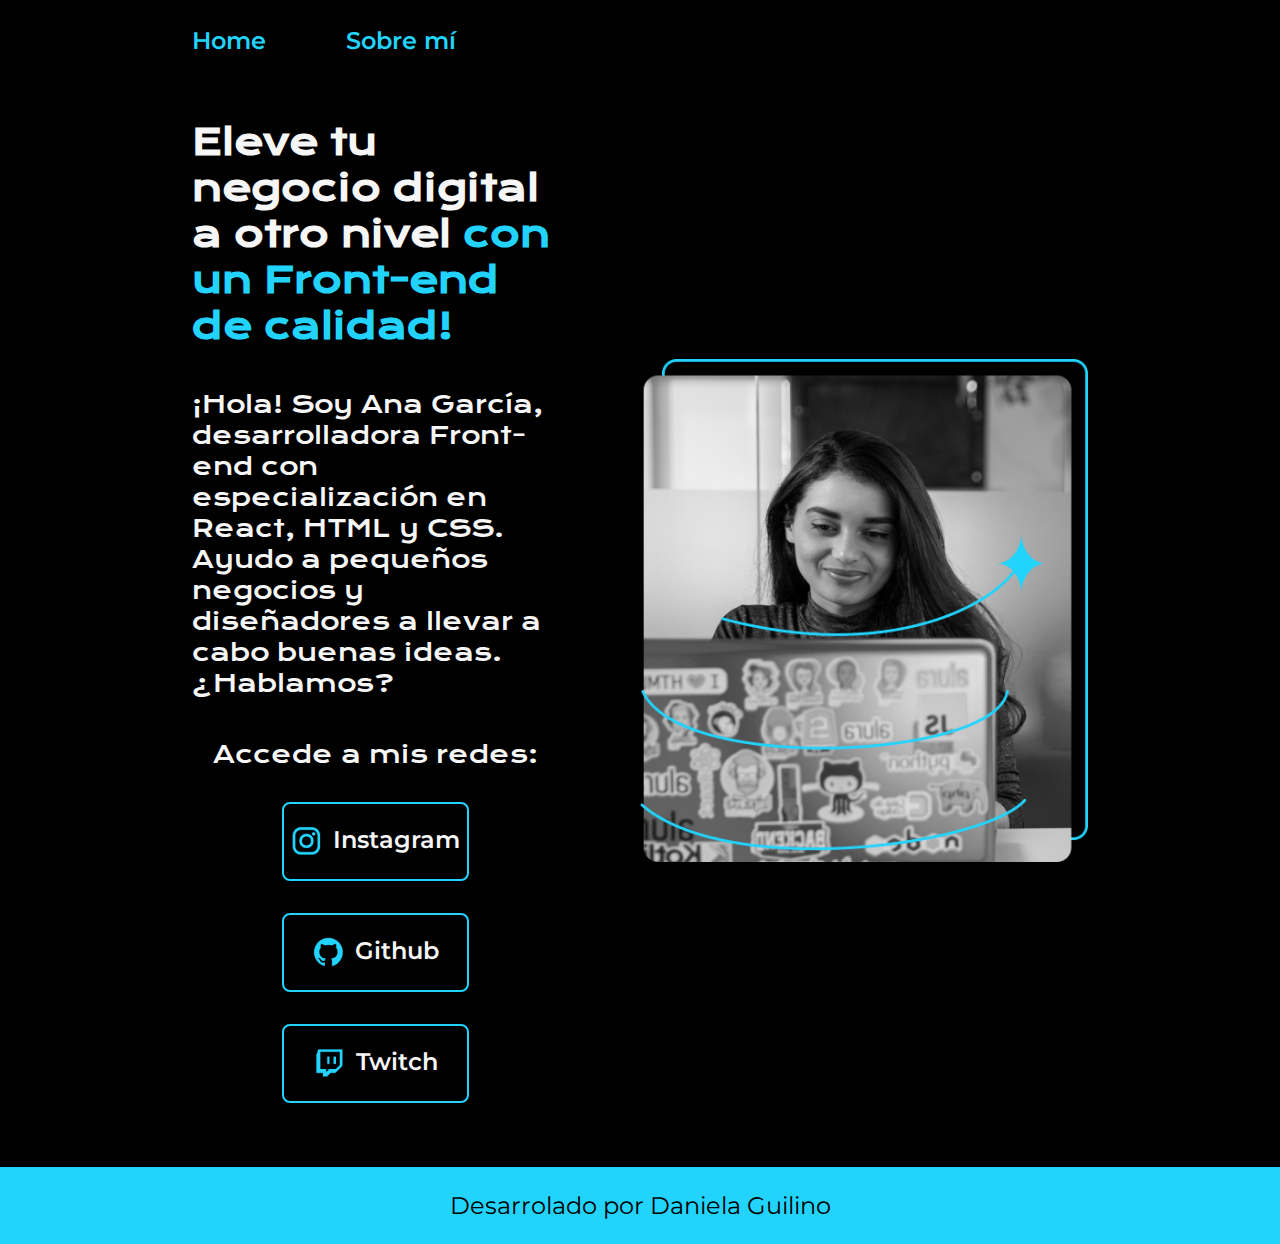
<file: index.html>
<!DOCTYPE html>
<html lang="es">
<head>
    <meta charset="UTF-8">
    <meta http-equiv="X-UA-Compatible" content="IE=edge">
    <meta name="viewport" content="width=device-width, initial-scale=1.0">
    <title>Portafolio</title>
    <link rel="stylesheet" href="./styles/style.css">
</head>
<body>
    <header class="header">
        <nav class="header__menu">
            <a class="header__menu__link" href="index.html">Home</a>
            <a class="header__menu__link" href="about.html">Sobre mí</a>
        </nav>
    </header>
    <main class="presentacion">
        <section class="presentacion__contenido">
            <h1 class="presentacion__contenido__titulo">
                Eleve tu negocio digital a otro nivel 
                <strong class="titulo-destaque">con un Front-end de calidad!

                </strong></h1>
                <p class="presentacion__contenido__texto">
                    ¡Hola! Soy Ana García, desarrolladora Front-end con especialización en React, 
                    HTML y CSS. Ayudo a pequeños negocios y diseñadores a llevar a cabo buenas ideas. 
                    ¿Hablamos?
                </p>
                <div class="presentacion__enlaces">
                    <h2 class="presentacion__enlances__subtitulo">Accede a mis redes: </h2>                    
                    <a class="presentacion__enlace__link" href="https://www.instagram.com/">
                        <img src="./assets/instagram.png">Instagram</a>
                    <a class="presentacion__enlace__link" href="https://github.com/">
                        <img src="./assets/github.png">Github</a>
                    <a class="presentacion__enlace__link" href="https://www.twitch.tv/">
                        <img src="./assets/twitch.png">Twitch</a>
                 </div>
        </section>
            <img class="presentacion__imagen" src="./assets/Imagem.png" alt="Imagen de Ana García trabajando">
    </main>
    <footer class="footer">
        <p>Desarrolado por Daniela Guilino</p>
    </footer>
    
</body>
</html>
</file>
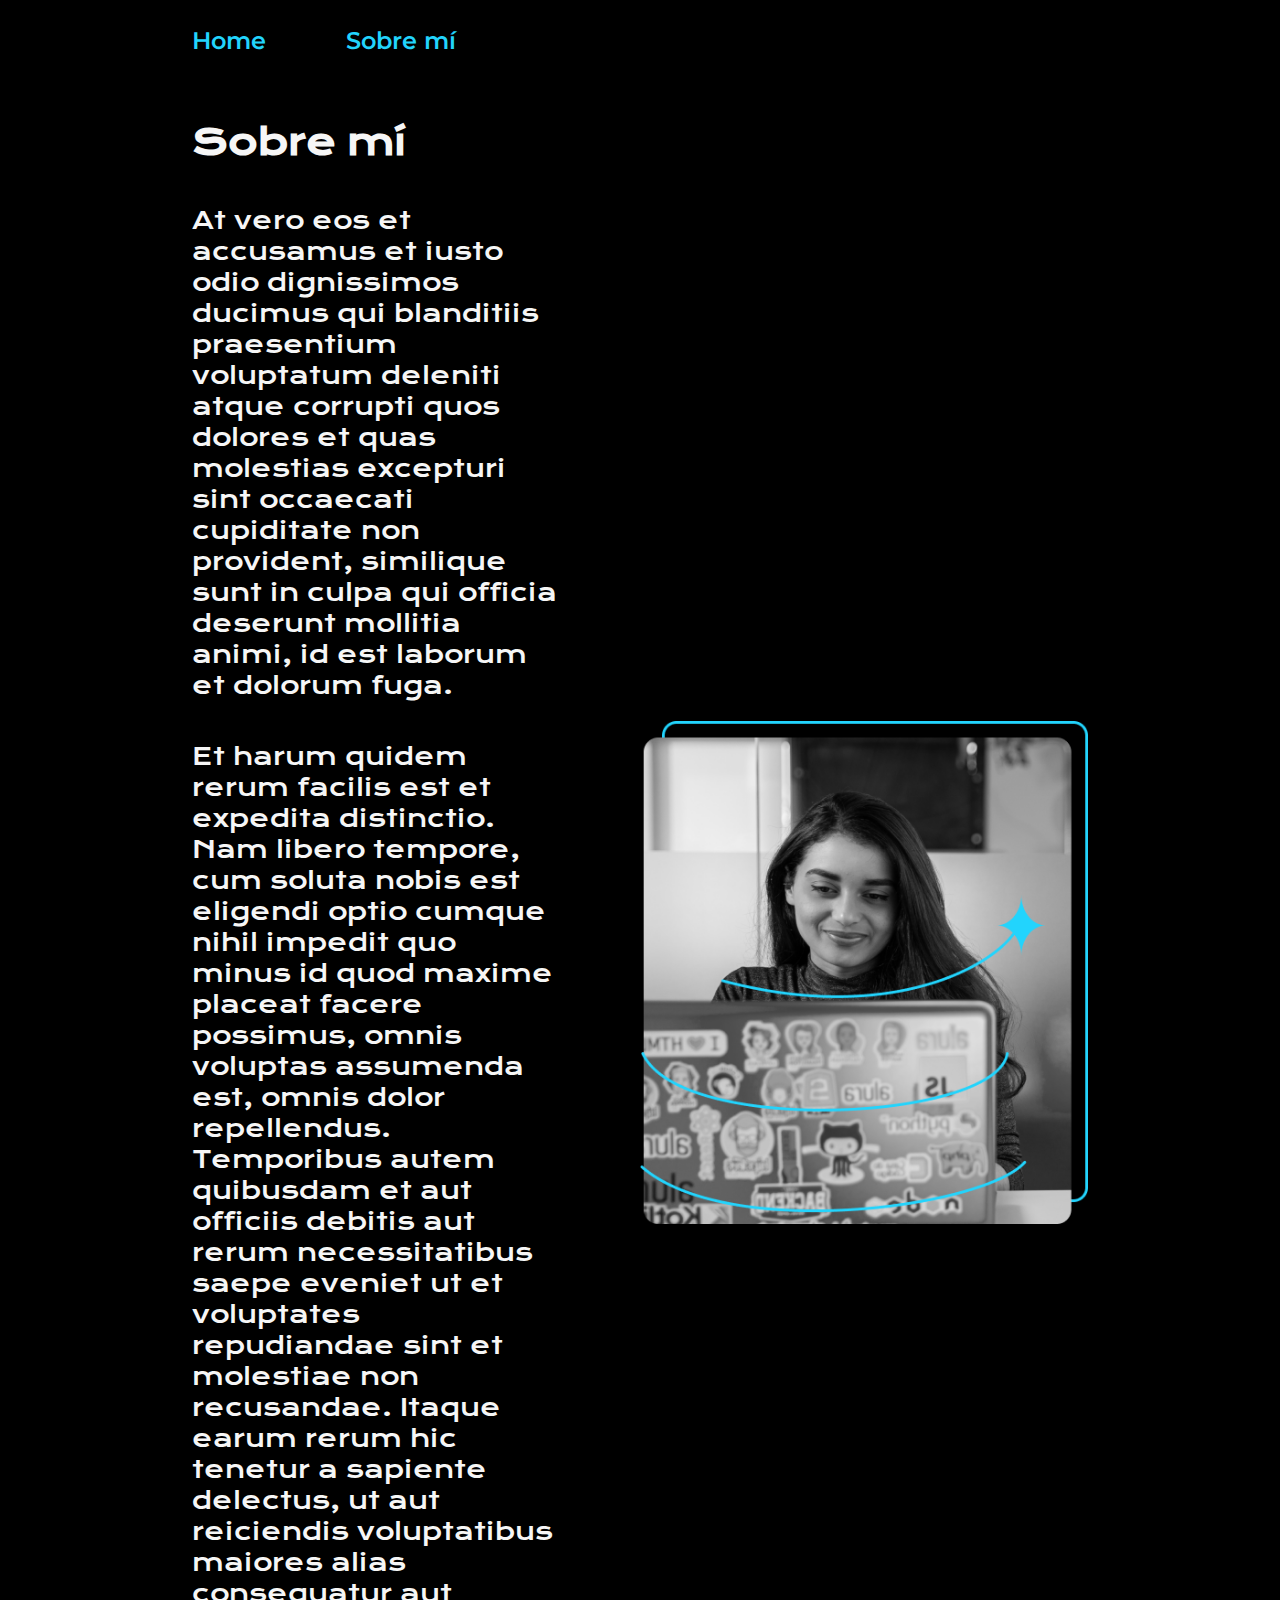
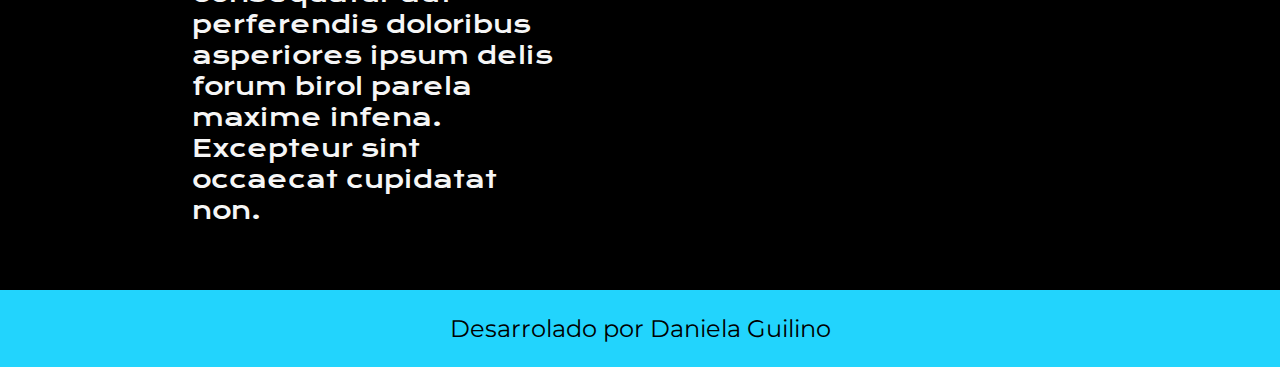
<file: about.html>
<!DOCTYPE html>
<html lang="es-mx">
<head>
    <meta charset="UTF-8">
    <meta http-equiv="X-UA-Compatible" content="IE=edge">
    <meta name="viewport" content="width=device-width, initial-scale=1.0">
    <title>Sobre mí</title>
    <link rel="stylesheet" href="./styles/style.css">
</head>
<body>
    <header class="header">
        <nav class="header__menu">
            <a class="header__menu__link" href="index.html">Home</a>
            <a class="header__menu__link" href="about.html">Sobre mí</a>
        </nav>
    </header>
    <main class="presentacion">
        <section class="presentacion__contenido">
            <h1 class="presentacion__contenido__titulo">Sobre mí</h1>
            <p class="presentacion__contenido__texto">At vero eos et accusamus et iusto odio dignissimos ducimus qui blanditiis 
                praesentium voluptatum deleniti atque corrupti quos dolores et quas molestias 
                excepturi sint occaecati cupiditate non provident, similique sunt in culpa qui officia
                 deserunt mollitia animi, id est laborum et dolorum fuga.</p>
            <p class="presentacion__contenido__texto">Et harum quidem rerum facilis est et expedita distinctio. Nam libero tempore, cum soluta 
                nobis est eligendi optio cumque nihil impedit quo minus id quod maxime placeat facere 
                possimus, omnis voluptas assumenda est, omnis dolor repellendus. Temporibus autem 
                quibusdam et aut officiis debitis aut rerum necessitatibus saepe eveniet ut et voluptates
                 repudiandae sint et molestiae non recusandae. Itaque earum rerum hic tenetur a sapiente
                  delectus, ut aut reiciendis voluptatibus maiores alias consequatur aut perferendis                   
                  doloribus asperiores ipsum delis forum birol parela maxime infena. Excepteur sint 
                  occaecat cupidatat non.</p>
        </section>
        <img class="presentacion__imagen" src="./assets/Imagem.png" alt="Imagen de Ana García trabajando">
    </main>
    <footer class="footer">
        <p>Desarrolado por Daniela Guilino</p>
    </footer>
</body>
</html>
</file>
<file: styles/style.css>
@import url('https://fonts.googleapis.com/css2?family=Krona+One&family=Montserrat:ital,wght@0,100..900;1,100..900&display=swap');
:root{
    --color-primario: #000000;
    --color-secundario: #f6f6f6;
    --color-terciario: #22D4FD;
    --color-hover: #272727;

    --fuente-montserrat: "Montserrat", sans serif;
    --fuente-krona: "Krona One", sans serif;
}

*{
    padding: 0;
    margin: 0;
}


body{
    box-sizing: border-box;
    background-color: var(--color-primario);
    color: var(--color-secundario);
}

.header{
    padding: 2% 0% 0% 15%;
}

.header__menu{
    display: flex;
    gap: 80px;
}

.header__menu__link{
    font-family: var(--fuente-montserrat);
    font-size: 1.5rem;
    font-weight: 600;
    color: var(--color-terciario);
    text-decoration: none;
}

.presentacion{
    padding: 5% 15%;
    display: flex;
    align-items: center;
    justify-content: space-between;
    gap: 82px;
}

.presentacion__contenido{
    width: 50%;
    display: flex;
    flex-direction: column;
    gap: 40px;
}

.presentacion__contenido__titulo{
    font-size: 2.25rem;
    font-family: "Krona One", sans-serif;
}

.titulo-destaque{
    color:var(--color-terciario);
}

.presentacion__contenido__texto{
    font-size: 1.5rem;
    font-family: var(--fuente-krona);
}

.presentacion__enlaces{
    display: flex;
    justify-content: space-between;
    flex-direction: column;
    align-items: center;
    gap: 32px;
}

.presentacion__enlances__subtitulo{
    font-family: var(--fuente-krona);
    font-size: 1.5rem;
    font-weight: 400;
}

.presentacion__enlace__link{
    width: 50%;
    text-align: center;
    border-radius: 8px;
    font-size: 1.5rem;
    font-weight: 600;
    padding: 21.5px 0;
    text-decoration: none;
    color: var(--color-secundario);
    font-family: var(--fuente-montserrat); 
    border: 2px solid var(--color-terciario);
    display: flex; 
    justify-content: center;  
    gap: 10px;
    
}

.presentacion__enlace__link:hover{
    background-color: var(--color-hover)
}

.presentacion__imagen{
    width: 50%;
}

.footer{
    background-color: var(--color-terciario);
    padding: 24px;
    color: var(--color-primario);
    text-align: center;
    font-family: var(--fuente-montserrat);
    font-size: 1.5rem;
    font-weight: 400;
}

@media (max-width: 1200px){

    .header{
        padding: 10%
    }

    .header__menu{
        justify-content: center;
    }
    .presentacion{
        flex-direction: column-reverse;
        padding: 5%;
    }
    
    .presentacion__contenido{
        width: auto;
    }
}
</file>
